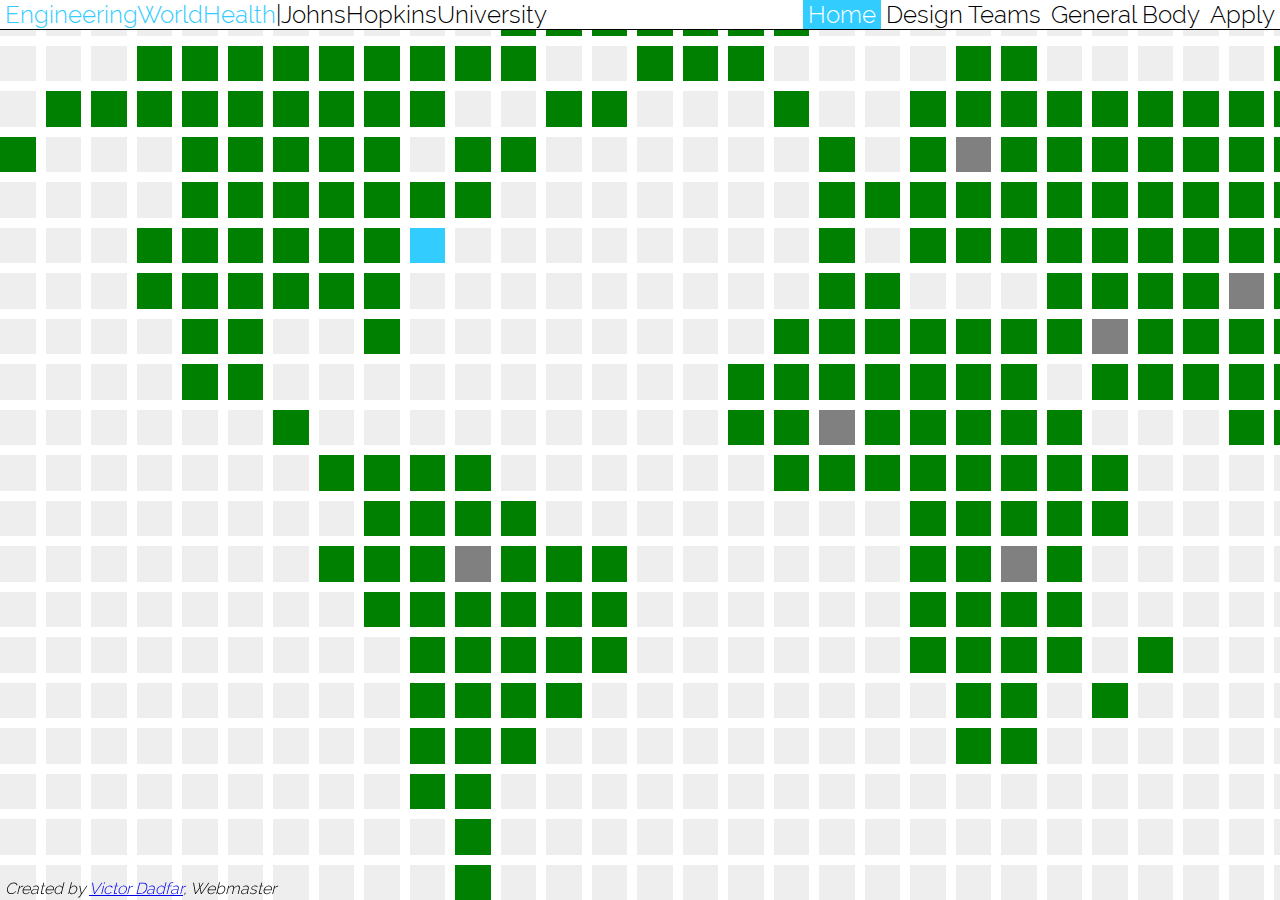
<file: index.html>
<html>
	<head>
		<title>Engineering World Health</title>
    	<script src="http://ajax.googleapis.com/ajax/libs/jquery/1.11.3/jquery.min.js"></script>
	    <style>
			@font-face {
		    	font-family: Raleway-Med;
		    	src: url(Stylesheets/Raleway-Medium.ttf);
			}
			
			@font-face {
		    	font-family: Raleway;
		    	src: url(Stylesheets/Raleway-Light.ttf);
			}
			
		    html, body{
				margin: 0px;
				padding: 0px;
				overflow-y: hidden;
			}

			.box-cont{
				position: absolute;
				margin: 10px;
				margin-top: 0px;
				margin-left: 0px;
				left: 0px;
				top: 0px;
				background-color: green;
				transition: all 0.5s ease;
				color: white;
				-webkit-transform: translate3d(0, 0, 0);
			}
			
			.inactive{
				background-color: #EEE;	
				z-index: -1;
			}
			
			.active{
				background-color: #33CCFF;
				z-index: 2;
			}
			
			.deactive{
				background-color: gray;
				z-index: 2;
			}
			
			.letter{
				background-color: #09F;
			}
			
			.letter-black{
				background-color: #000;
			}
			
			p{
				font-family: Raleway;
				-webkit-touch-callout: none;
			    -webkit-user-select: none;
			    -khtml-user-select: none;
			    -moz-user-select: none;
			    -ms-user-select: none;
			    user-select: none;
				cursor:default;
			}
			
			.title{
				position: absolute;
				width: 95%;
				height: 100%;
				margin: 5px;
				transition: all 0.1s ease 0.4s;
				opacity: 0;
			}
			
			.description{
				position: absolute;
				width: 0px;
				height: 0px;
				left: 0px;
				top: 0px;
				background-color: gray;
				z-index: 3;
				opacity: 0;
				transition: all 0.25s ease 0.25s;
				-webkit-transform: translate3d(0, 0, 0);
				color: white;
				font-family: Raleway;
				overflow: scroll;
			}
			
			.paragraph{
				position: absolute;
				margin: 5px;
				opacity: 0;
				transition: all 0.05s ease 0.5s;
			}
			
			.notifbar{
				position: fixed;
				left: 0px;
				top: 0px;
				width: 100%;
				height: 1em;
				background-color: white;
				border-bottom: 1px solid black;
				z-index: 5;
				font-family: Raleway;
				font-size: 1.5em;
				padding: 5px;
				padding-top: 0px;
			}
			
			.header{
				position: absolute;
				top: 0px;
				width: calc(100% - 20px);
				margin-top: 0px;
			}
			
			.right-para{
				text-align: right;
			}
			
			.footer{
				position: fixed;
				width: 100%;
				font-family: Raleway;
				left: 0px;
				top: calc(100% - 1em - 10px);
				font-size: 1.0em;
				margin: 5px;
			}
			
			.head-links{
				color: black;
				font-family: Raleway;
				text-decoration: none;
				padding-left: 5px;
				padding-right: 5px;
				transition: all 0.35s ease;
			}
			
			.head-links:hover{
				background-color: rgba(51, 204, 255, 0.5);
				color: white;
			}
			
			.head-links:active{
				background-color: #3CF;
				color: white;
			}
			
			.active-link{
				background-color: #3CF;
				color: white;
			}
		</style>
	</head>
	<body>
  		<script src="Javascripts/squares.js"></script>
		<div class="notifbar">
			<p class="header left-para">
				<span class="ewh" style='color: #33CCFF'>EngineeringWorldHealth</span>|JohnsHopkinsUniversity
			</p>
			<p class="header right-para">
				<a class="head-links" href="#" id="home" onClick="clicked('home')">Home</a><a class="head-links" onClick="clicked('dt')" href="#" id="dt" >Design Teams</a><a class="head-links"  onClick="clicked('gen')" href="#" id="gen">General Body</a><a class="head-links" style="margin-right: -5px" href="#" id="app">Apply</a>
			</p>
		</div>
		<div class="footer">
			<i>Created by <a href="https://github.com/Vicmart1">Victor Dadfar</a>, Webmaster</i>
		</div>
	</body>
</html>
</file>
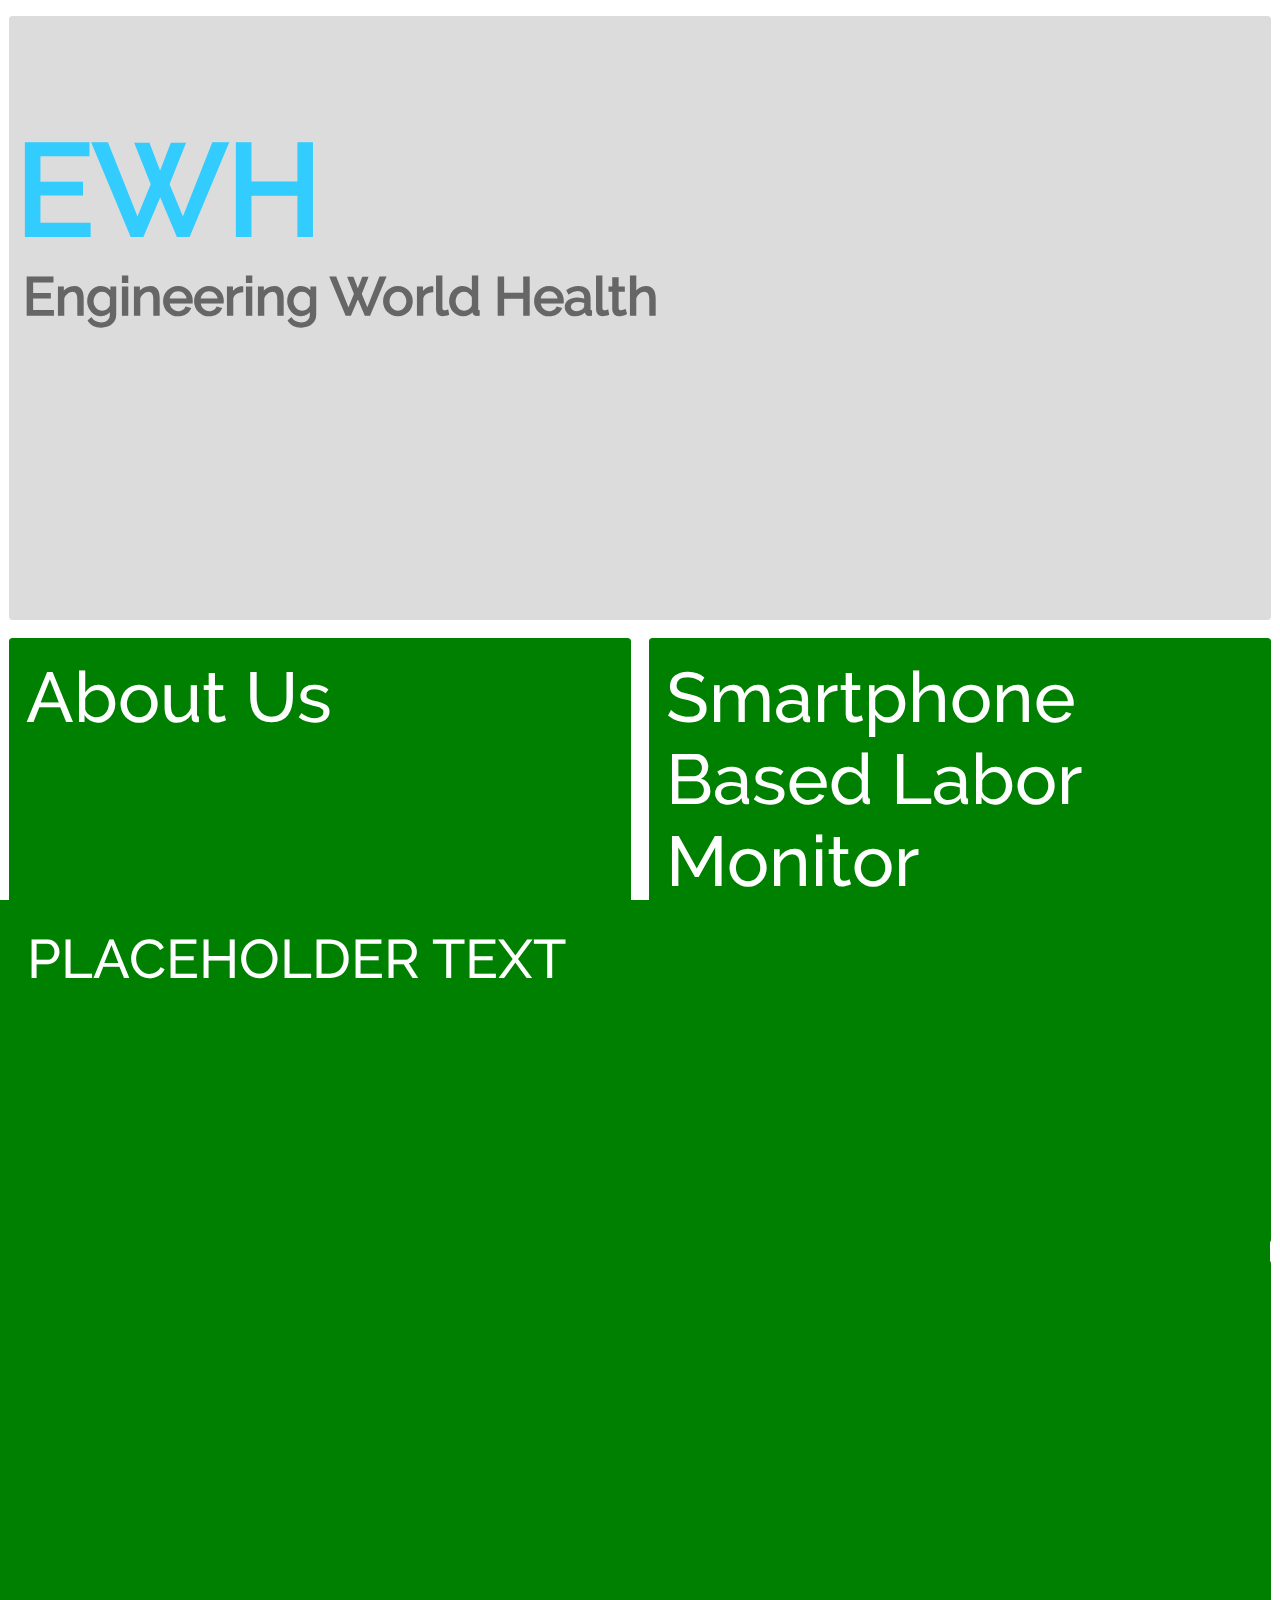
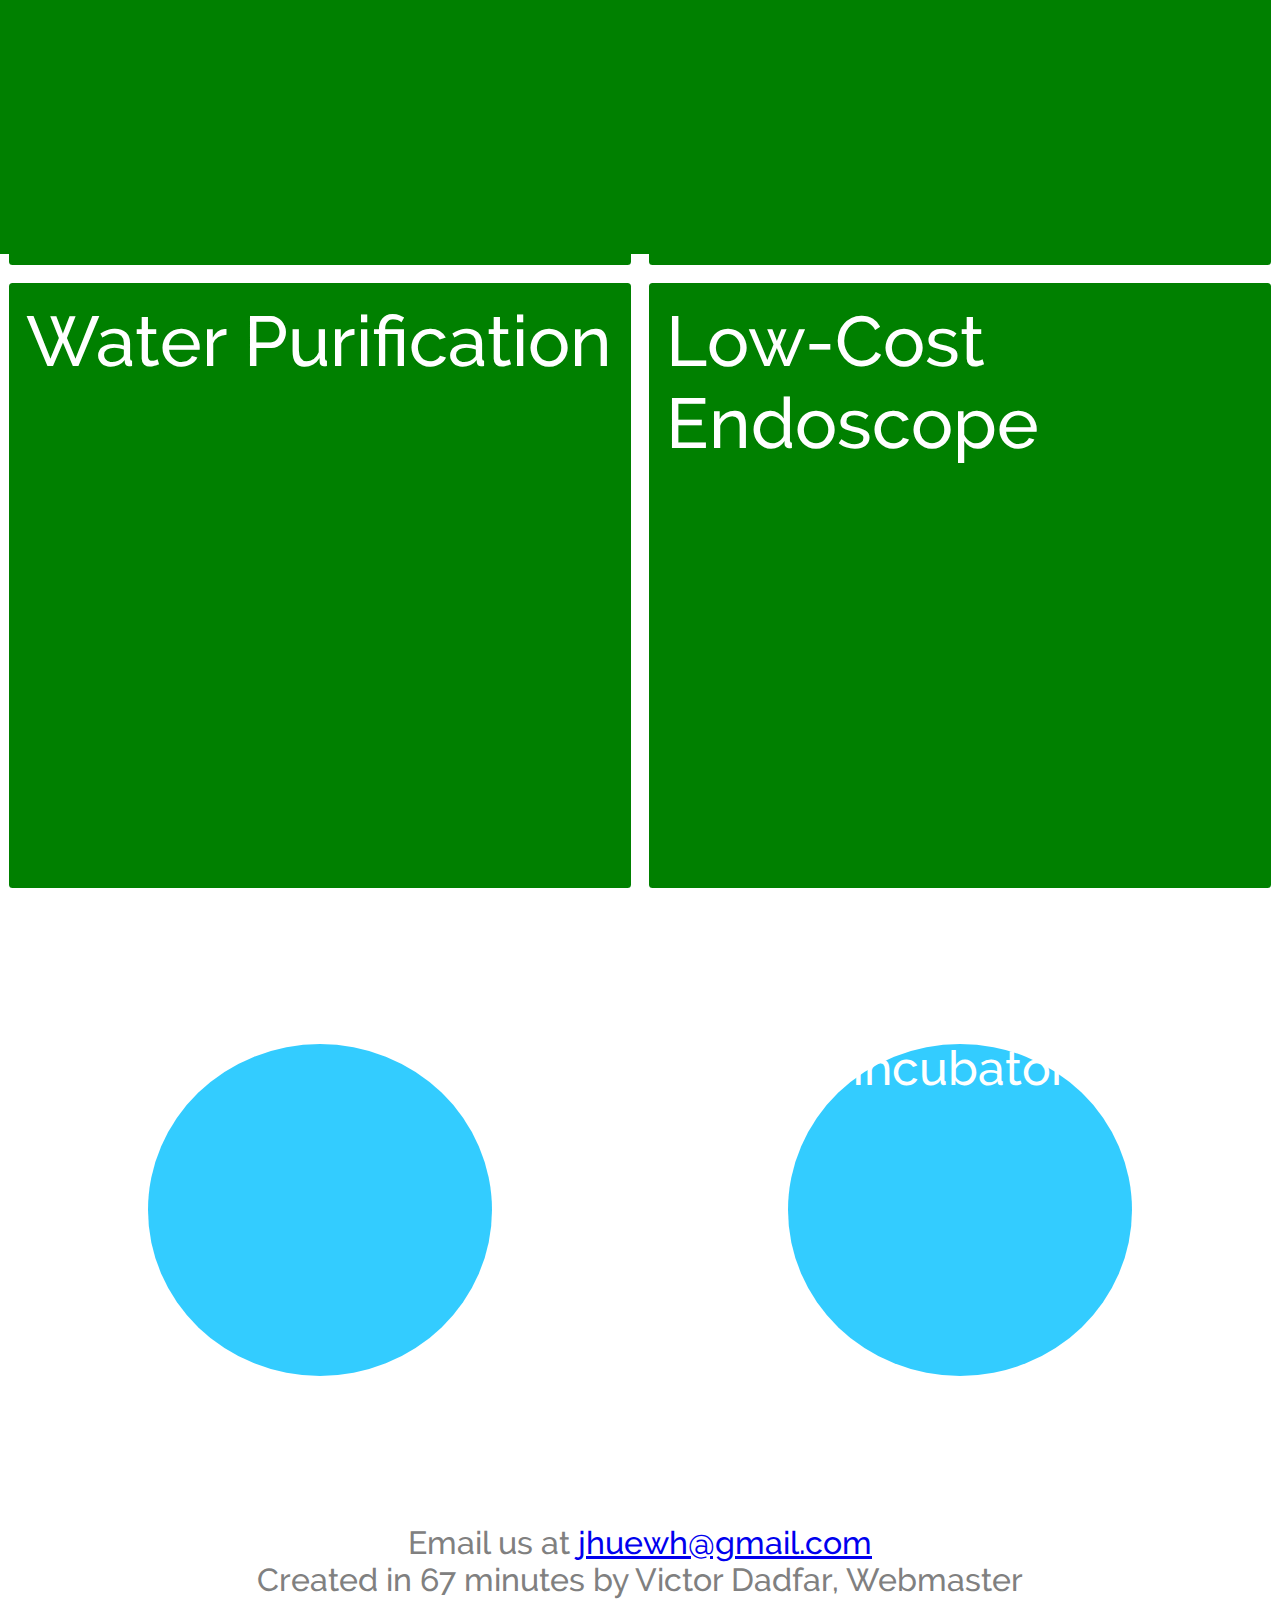
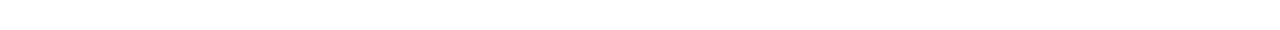
<file: m/index.html>
<html>
    <head>
        <style>
            @font-face {
		    	font-family: Raleway;
		    	src: url(../Stylesheets/Raleway-Light.ttf);
			}
            
            @font-face {
		    	font-family: Raleway-Med;
		    	src: url(../Stylesheets/Raleway-Medium.ttf);
			}
            
            html, body{
				margin: 0em 0em;
				padding: 0px;
                font-family: Raleway-Med;
                font-size: 2em;
			}
            
            h1 {
                font-family: Raleway-Med;
                margin: 0.9em 0.125em;
                margin-bottom: 0em;
                color: #3CF;
            }
            
            h5 {
                font-family: Raleway-Med;
                margin: 0em 0.425em;   
                margin-bottom: 2.75em;
                color: #666;
            }
            
            .square {
                background-color: green;
                color: white;
                padding: 0.25em;
                margin: 0.125em 0.125em;
                border-radius: 0.05em;
                position: relative;
                width: calc(50% - 0.75em);
                height: 0;
                padding-bottom: calc(50% - 0.75em);
                float: left;
                
                font-size: 1.1em;
            }
            
            .empty {
                background-color: gainsboro;
                margin-top: -6.5em;
                z-index: -1000;
                width: calc(100% - 0.75em);
            }
            
            .circle {
                background-color: #3CF;
                border-radius: 100%;
                display: inline-block;
                width: calc(25%);
                padding-bottom: calc(25%);
                margin: calc(12.5% - 0.25em) calc(12.5% - 0.25em);
                font-size: 0.75em;
            }
            
            .text {
                position: relative;
                top: calc(50% - 1.5em);
                text-align: center;
            }
            
            .credits {
                text-align: center;
                font-size: 0.5em;
                color: gray;
                padding-left: 0.15em;
                padding-right: 0.15em;
                margin-bottom: 1em;
            }
            
            .popup {
                position: fixed;
                top: 100%;
                height: 100%;
                background-color: green;
                width: 95%;
                padding: 0.5em;
                color: white;
                font-size: 0.85em;
                overflow: scroll;
                
                -webkit-transition: all 0.5s;
                -m-transition: all 0.5s;
                -moz-transition: all 0.5s;
                -o-transition: all 0.5s;
                transition: all 0.5s;
            }
            
            li {
                margin: 1em 1em;
            }
            
            hr {
                padding: 0;
                margin: 0;
                margin-bottom: 0.5em;
                height: 0;
            }
        </style>
    </head>
    <body>
        <h1>EWH</h1>
        <h5>Engineering World Health</h5>
        <div class='square empty'></div>
        <div class='square'>About Us</div>
        <div class='square'>Smartphone Based Labor Monitor</div>
        <div class='square'>Oxygen Concen-tration Analyzer</div>
        <div class='square'>Otoacoustic Emission Device</div>
        <div class='square'>Water Purification</div>
        <div class='square'>Low-Cost Endoscope</div>
        <div class='square circle'><div class='text'>Apply to DT</div></div>
        <div class='square circle'><div class='text'>Apply to Incubator</div></div>
        <div class="credits">
            Email us at <a href="mailto:jhuewh@gmail.com">jhuewh@gmail.com</a></br>
            Created in 67 minutes by Victor Dadfar, Webmaster
        </div>
        <div class="popup">PLACEHOLDER TEXT</div>
        <script src="https://ajax.googleapis.com/ajax/libs/jquery/1.12.4/jquery.min.js"></script>
        <script>
            var descriptions = ["We are: <ul><li>Passionate</li><li>Dedicated to helping improve the world</li><li>FUN</li></ul>Our <b>Design Teams</b> create solutions to big problems in developing countries. The <b>General Body</b> is responsible for planning and executing all of EWH's programs.</br></br>On this site you will find the general body's mission and current design teams' plans. All Johns Hopkins undergraduate students are eligible to apply to General Body and Design Teams.", 
                    "<ul><li>Complications during labor can be detected by examining the pattern between maternal uterine contractions and fetal heart rate.</li><li>Monitoring these parameters currently requires skilled personnel to utilize expensive and bulky machines.</li><li>We designed a low-cost, easy-to-use device to ensure that labor is progressing smoothly.</li></ul>", 
                    "<ul><li>Oxygen therapy is essential in the treatment of a variety of illnesses.</li><li>Current analyzers are too expensive for use in developing countries</li><li>We designed an oxygen analyzer to ensure that optimal levels of oxygen are reaching premature infant incubators</li></ul>", 
                    "<ul><li>Early detection of hearing loss in newborns is critical for language and cognitive development</li><li>There is no required hearing screening in developing countries due to complex, expensive equipment and lack of access to quiet rooms</li><li>Our Otoaucostic Emission Device uses a novel bone conduction technique to identify hearing impairment.</li></ul>", 
                    "<ul><li>Water purification remains a sizable issue in a number of developing world nations. Over 700 million people worldwide lack access to clean water.</li><li>We have built two full size prototypes with numerous physical, chemical and biological layers that will effectively purify dirty water.</li><li>Our team has also acquired a sizable grant to produce additional, more efficient prototypes in the near future as well as devices used to test the purity of the water.</li></ul>", 
                    "<ul><li>A nasal endoscope will provide necessary diagnostic technologies to developing countries</li></ul>"];
            
            $(".square").click(function() {
                if (!$(this).hasClass("circle")) {
                    $(".popup").css("top", "0px"); 
                    var index = $(".square").index($(this));
                    var title = $(this).text().replace("-", "");
                    $(".popup").html(title + "<hr />" + descriptions[index - 1] + "</br>");
                }
            });
            
            $(".circle").click(function() {
                if ($(".circle").index($(this)) == 0) {
                    var win = window.open('https://goo.gl/forms/VmUegStppikMFJLA3', '_blank');
                } else if ($(".circle").index($(this)) == 1) {
                    var win = window.open('https://goo.gl/forms/icYP2wv57Jzw9gVG2', '_blank');
                }
            });
            
            $(".popup").click(function() {
                $(".popup").css("top", "100%"); 
            });
        </script>
    </body>
</html>
</file>
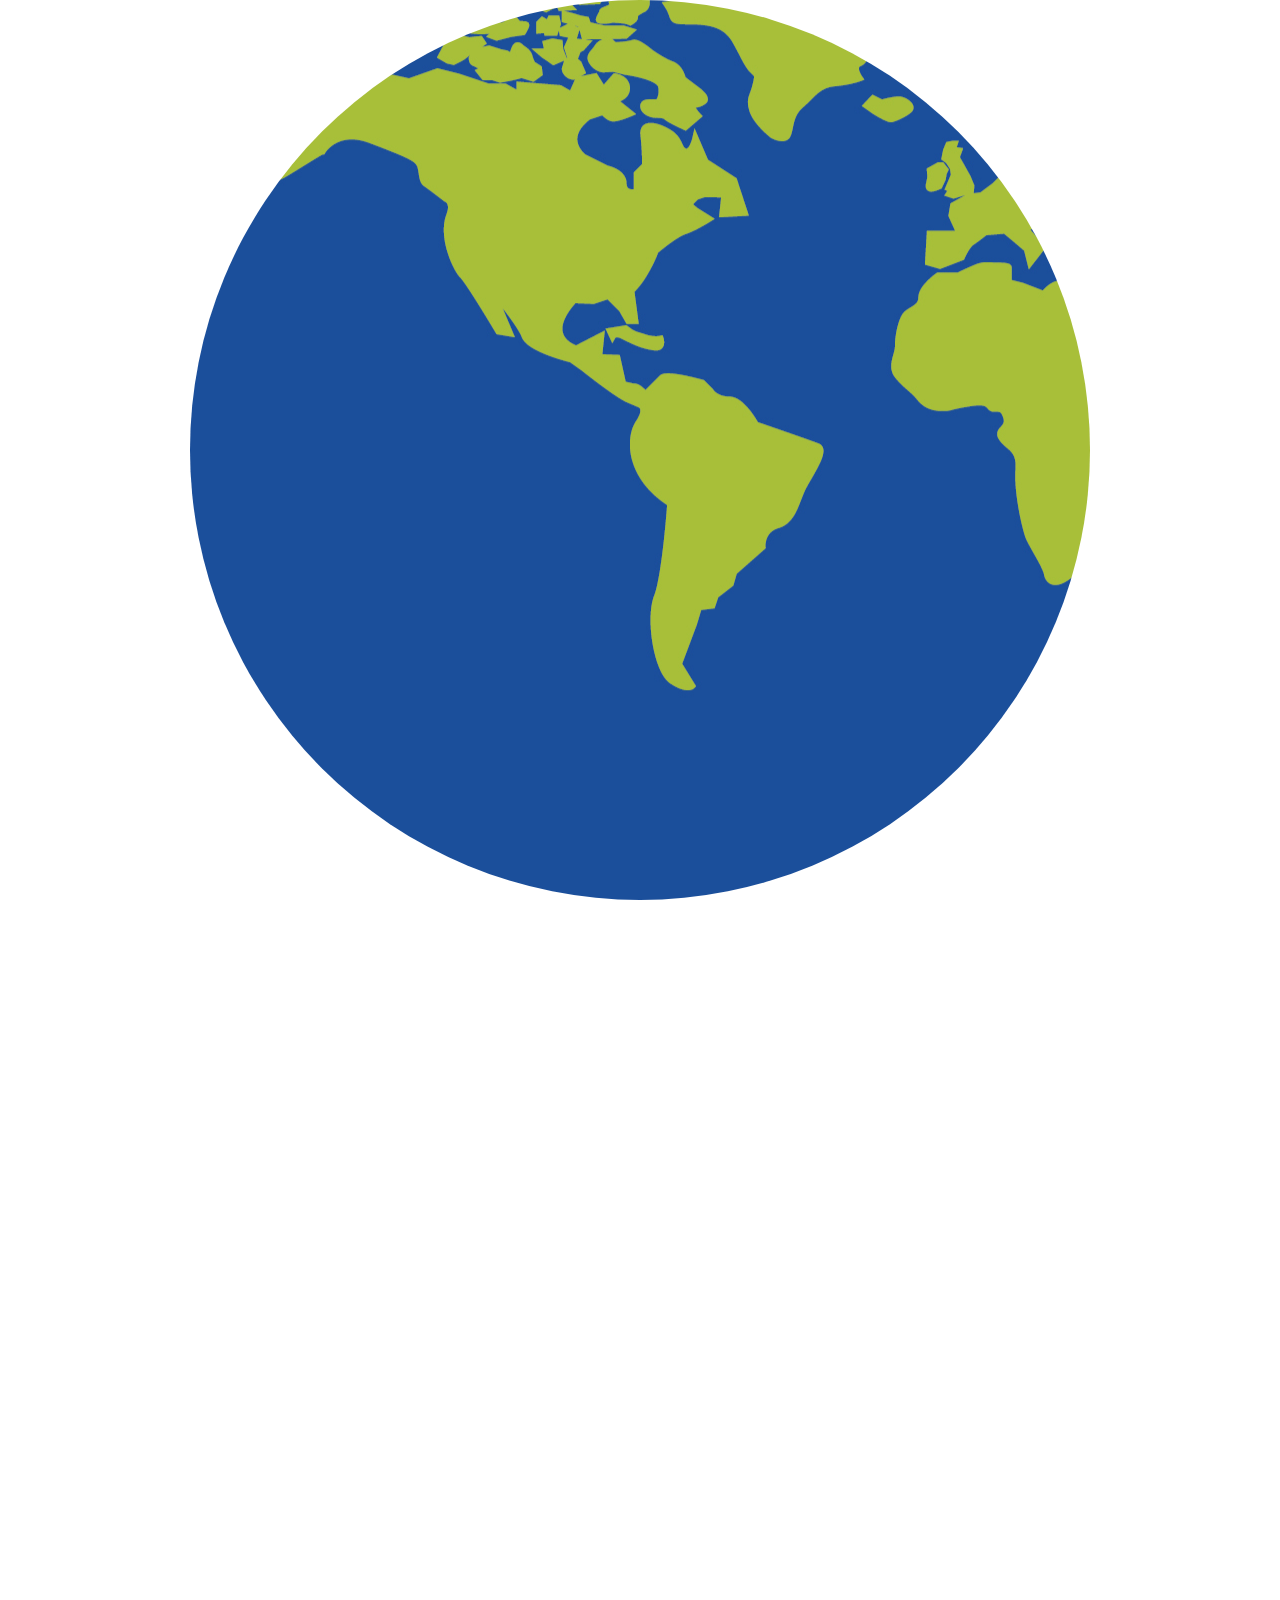
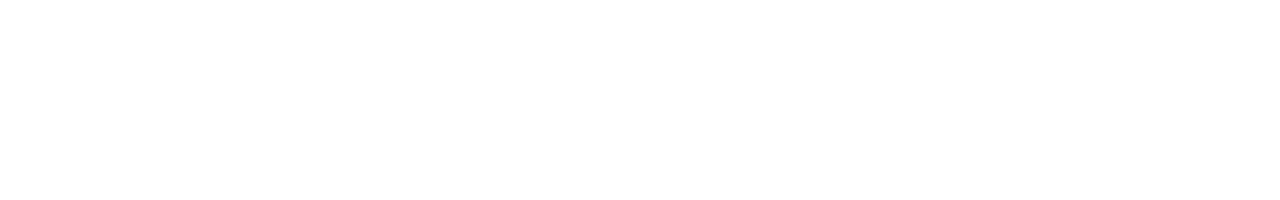
<file: globe.html>
<html>
	<head>
		<script src="https://ajax.googleapis.com/ajax/libs/jquery/1.11.3/jquery.min.js"></script>
		<link rel="stylesheet" type="text/css" href="Stylesheets/index.css">
	</head>
	<body>
		<div class="globe-cont">
			<div class="globe">
				<div class="img-cont">
					<img src="Images/world.jpg" id="img1" class="globe-img">
					<img src="Images/world.jpg" id="img2" class="globe-img">
				</div>
			</div>
		</div>
		<script src="Javascripts/index.js"></script>
	</body>
</html>
</file>
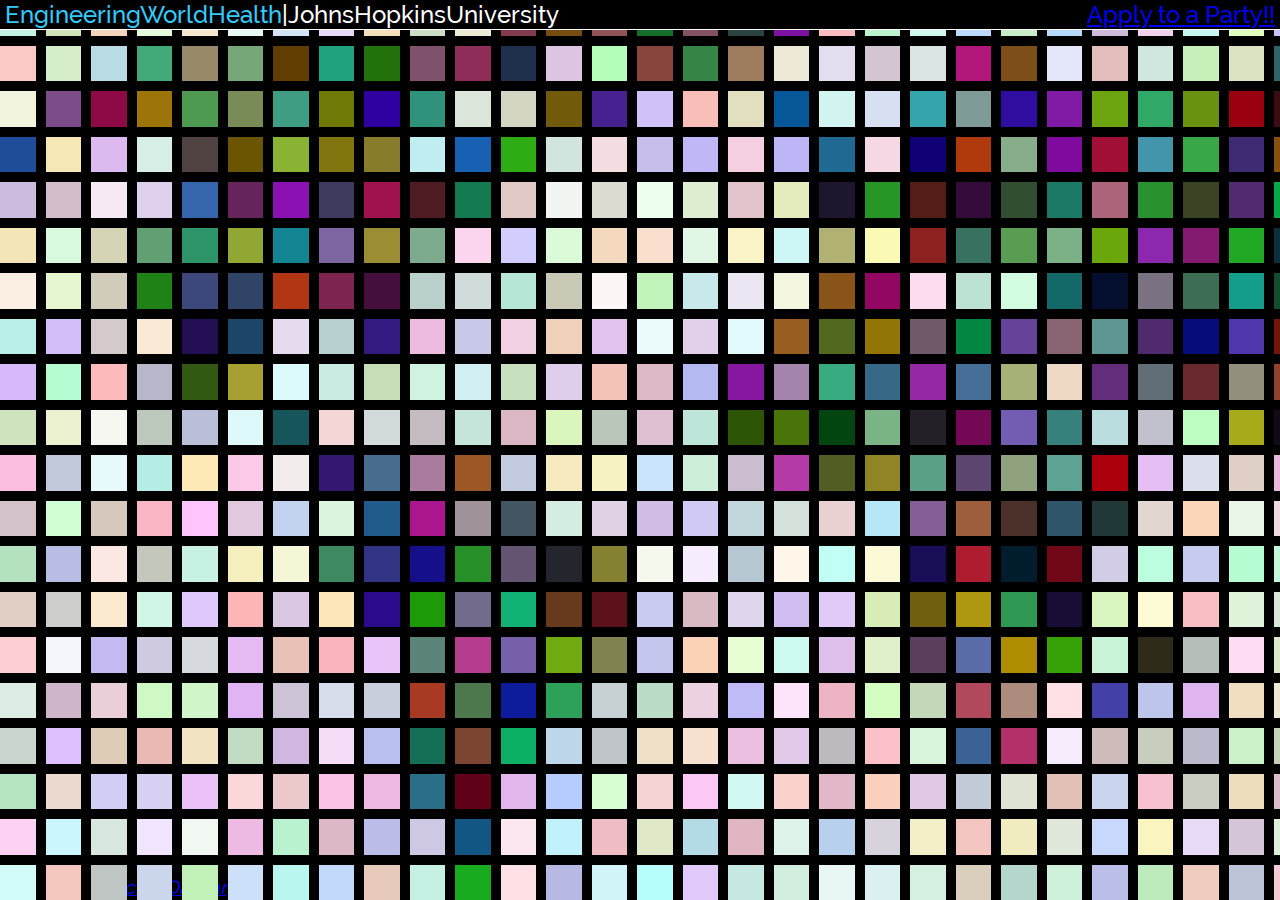
<file: party.html>
<html>
	<head>
		<title>PARTAAAAAAY!!!!!!!!!!!</title>
    	<script src="http://ajax.googleapis.com/ajax/libs/jquery/1.11.3/jquery.min.js"></script>
	    <style>
			@font-face {
		    	font-family: Raleway-Med;
		    	src: url(Stylesheets/Raleway-Medium.ttf);
			}
			
		    html, body{
				margin: 0px;
				padding: 0px;
				overflow-y: hidden;
				background-color: black;
			}

			.box-cont{
				position: absolute;
				margin: 10px;
				margin-top: 0px;
				margin-left: 0px;
				left: 0px;
				top: 0px;
				background-color: green;
				transition: width 0.5s ease, height 0.5s ease, left 0.5s ease, top 0.5s ease, padding-bottom 0.5s ease;
				color: white;
				-webkit-transform: translate3d(0, 0, 0);
			}
			
			.inactive{
				background-color: #EEE;	
				z-index: 0;
			}
			
			.active{
				background-color: #33CCFF;
				z-index: 2;
			}
			
			.letter{
				background-color: #09F;
			}
			
			.letter-black{
				background-color: #000;
			}
			
			p{
				font-family: Raleway-Med;
				-webkit-touch-callout: none;
			    -webkit-user-select: none;
			    -khtml-user-select: none;
			    -moz-user-select: none;
			    -ms-user-select: none;
			    user-select: none;
				cursor:default;
			}
			
			.title{
				position: absolute;
				width: 95%;
				height: 100%;
				margin: 5px;
				transition: all 0.1s ease 0.4s;
				opacity: 0;
			}
			
			.description{
				position: absolute;
				width: 0px;
				height: 0px;
				left: 0px;
				top: 0px;
				background-color: gray;
				z-index: 3;
				opacity: 0;
				transition: all 0.25s ease 0.25s;
				-webkit-transform: translate3d(0, 0, 0);
				color: white;
				font-family: Raleway-Med;
				overflow: scroll;
			}
			
			.paragraph{
				position: absolute;
				margin: 5px;
				opacity: 0;
				transition: all 0.05s ease 0.5s;
			}
			
			.notifbar{
				position: fixed;
				left: 0px;
				top: 0px;
				width: 100%;
				height: 1em;
				background-color: black;
				border-bottom: 1px solid white;
				z-index: 5;
				font-family: Raleway-Med;
				font-size: 1.5em;
				padding: 5px;
				padding-top: 0px;
				color: white;
			}
			
			.header{
				position: absolute;
				top: 0px;
				width: calc(100% - 20px);
				margin-top: 0px;
			}
			
			.right-para{
				text-align: right;
			}
			
			.footer{
				position: fixed;
				width: 100%;
				font-family: Raleway-Med;
				left: 0px;
				top: calc(100% - 1em - 10px);
				font-size: 1.2em;
				margin: 5px;
				color: black;
			}
		</style>
	</head>
	<body>
  		<script src="Javascripts/squaresparty.js"></script>
		<div class="notifbar">
			<p class="header left-para">
				<span class="ewh" style='color: #33CCFF'>EngineeringWorldHealth</span>|JohnsHopkinsUniversity
			</p>
			<p class="header right-para">
				<a href="http://imthe.party">Apply to a Party!!</a>
			</p>
		</div>
		<div class="footer">
			<i>Created by <a href="https://github.com/Vicmart1">Victor Dadfar</a>, Webmaster</i>
		</div>
	</body>
</html>
</file>
<file: Stylesheets/index.css>
body, html {
	overflow: hidden;
	padding: 0px;
	margin: 0px; 	
}
			
.globe{
	width: 100%;
	height: 100%;
	-moz-border-radius: 50%;
	-webkit-border-radius: 50%;
	border-radius: 50%;
	overflow: hidden;
}

.img-cont{
	position: relative;
	left: 0px;
}

.globe-img{
	position: relative;
	float: left;
	top: 50%;
	-webkit-transform: translateY(-25%);
	-moz-transform: translateY(-25%);
	transform: translateY(-25%);
}

.globe-cont{
	margin: auto;
}
</file>
